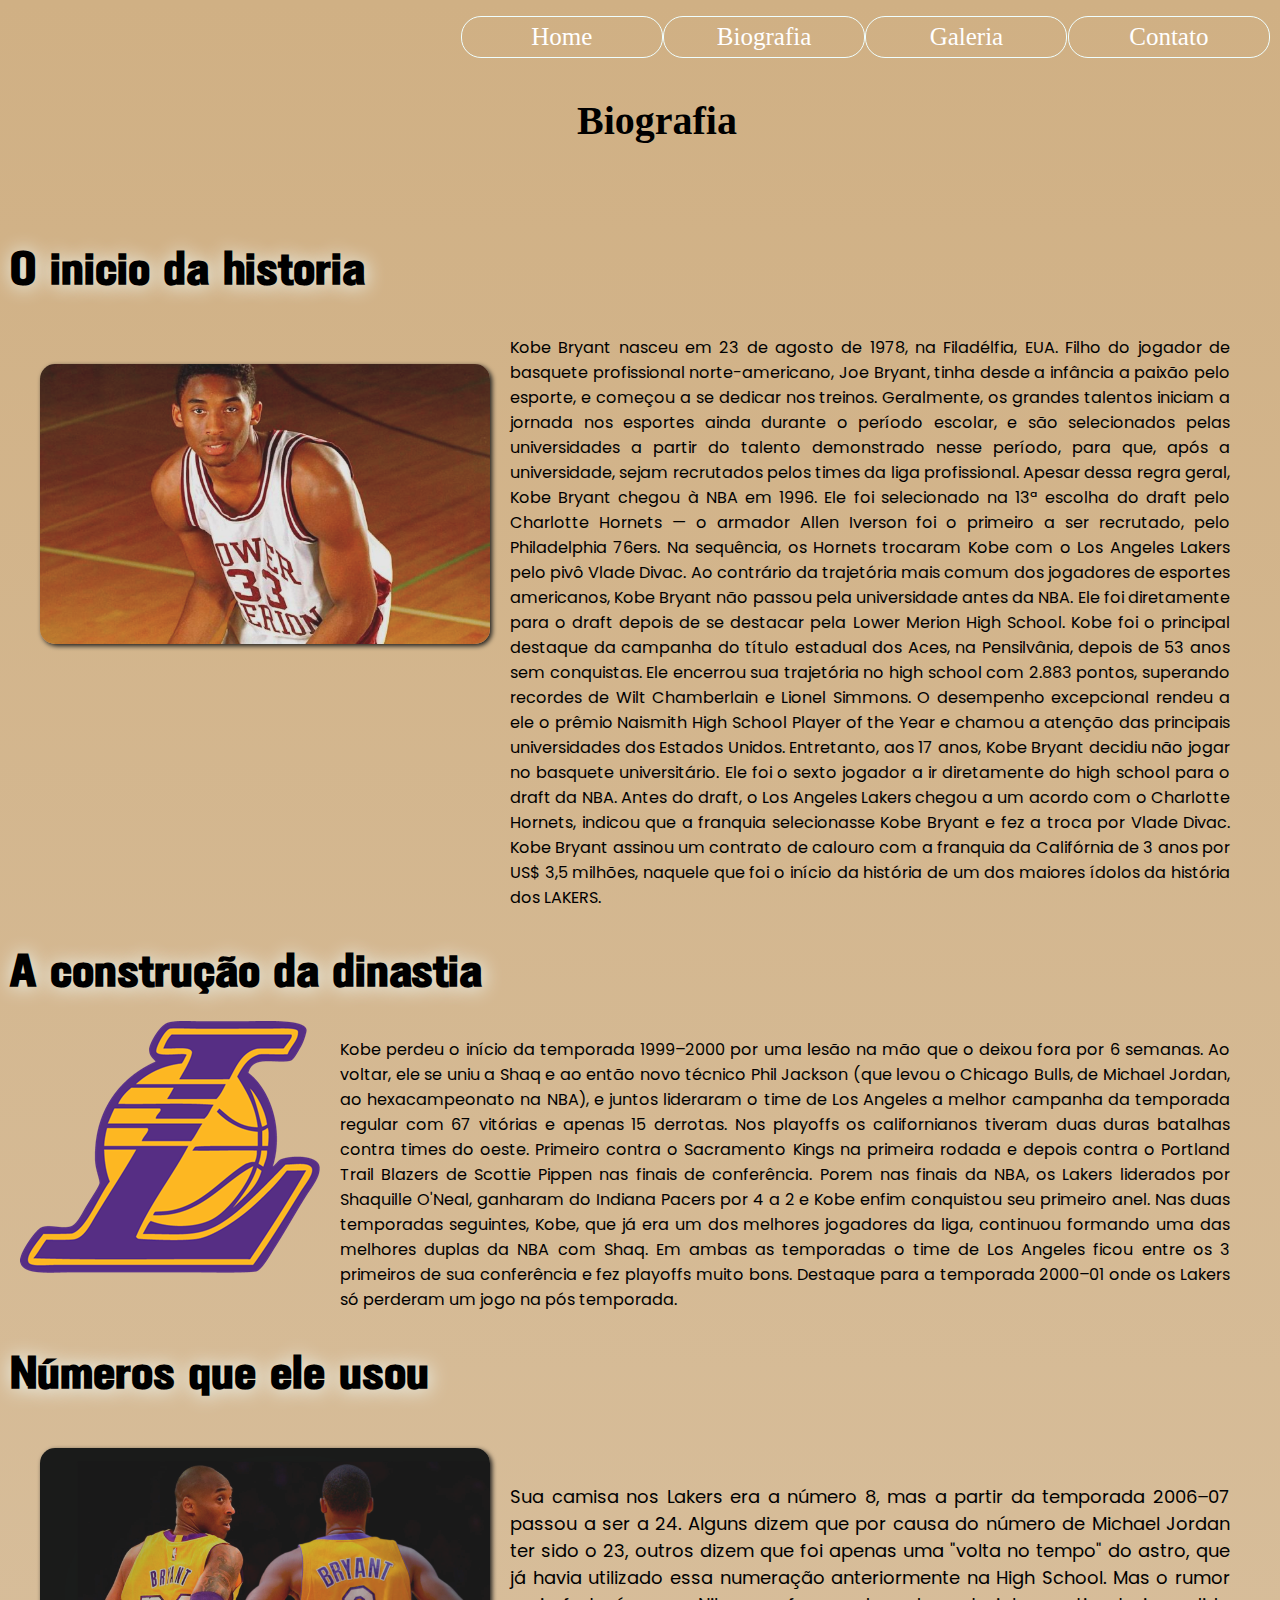
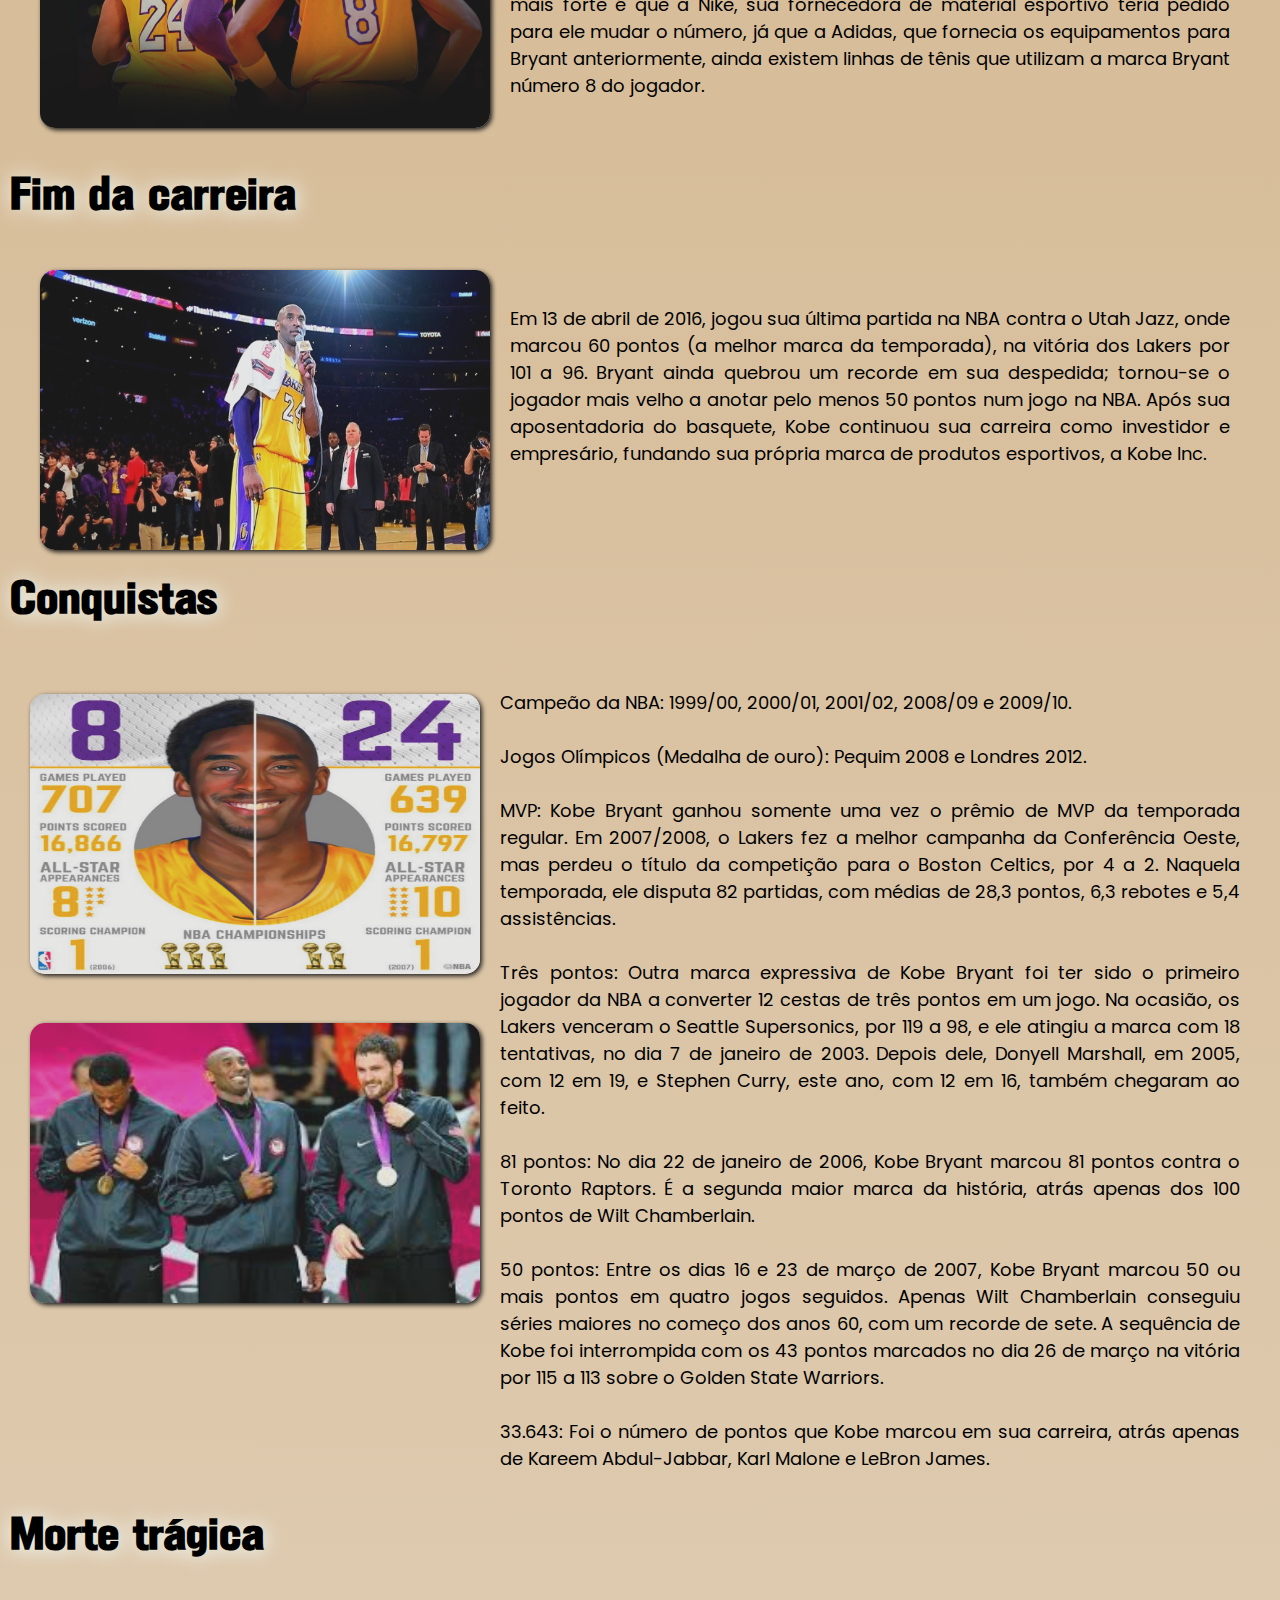
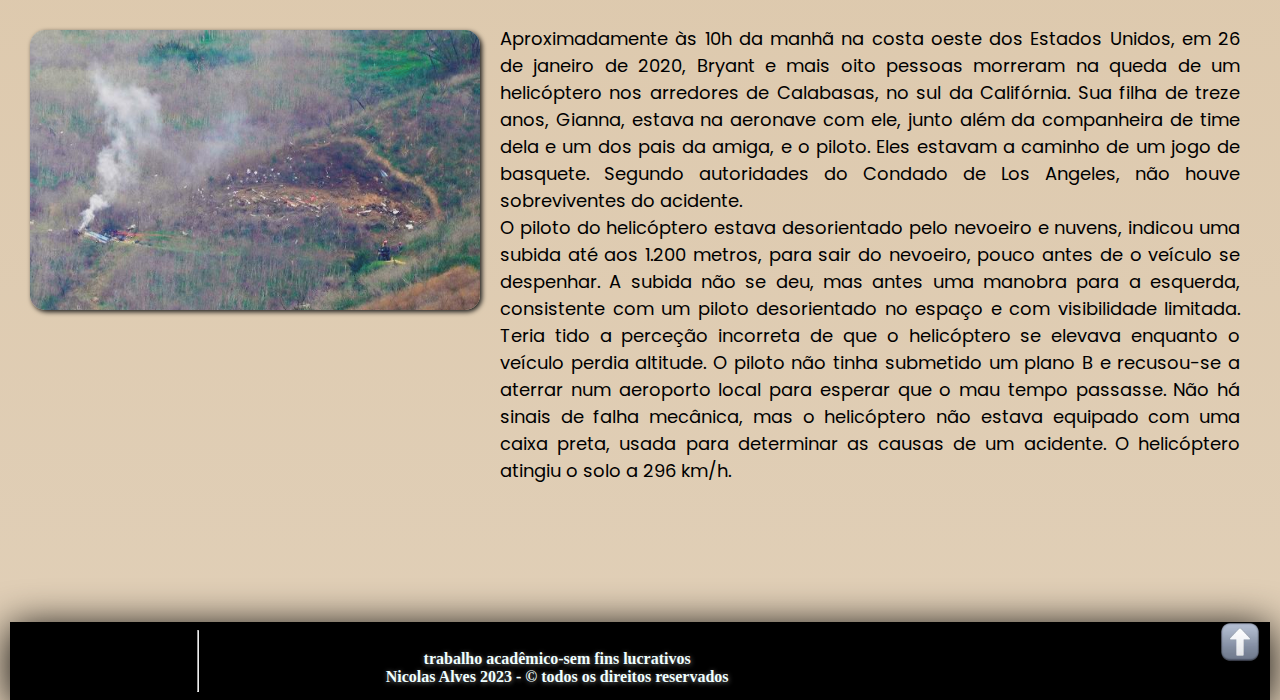
<file: biografia.html>
<!DOCTYPE html>
<html>

<head>
  <title>Biografia</title>
  <meta charset="UTF-8">
  <link rel="icon" type="image/jpg" href="(Nic) fotos, audio, videos/icone-removebg-preview (1).png">
  <link rel="stylesheet" type="text/css" href="estilo css 2.css">
</head>

<body class="bio">
  <nav class="menu">
    <ul>
      <a href="contato.html">
        <li>Contato</li>
      </a>
      <a href="galeria.html">
        <li> Galeria</li>
      </a>
      <a href="biografia.html">
        <li>Biografia</li>
      </a>
      <a href="index.html">
        <li>Home</li>
      </a>
    </ul>
  </nav>
  <br><br><br>
  <h1 class="titulob">Biografia</h1>
  <br><br><br>
  <h1 class="hs2">O inicio da historia</h1>
  <div class="historia">
    <div class="historia1"><img src="(Nic) fotos, audio, videos/kobe.jpg"></div>
    <p>
      Kobe Bryant nasceu em 23 de agosto de 1978, na Filadélfia, EUA. Filho do jogador de basquete profissional
      norte-americano, Joe Bryant, tinha desde a infância a paixão pelo esporte, e começou a se dedicar nos treinos.
      Geralmente, os grandes talentos iniciam a jornada nos esportes ainda durante o período escolar, e são selecionados
      pelas universidades a partir do talento demonstrado nesse período, para que, após a universidade, sejam recrutados
      pelos times da liga profissional.
      Apesar dessa regra geral, Kobe Bryant chegou à NBA em 1996. Ele foi selecionado na 13ª escolha do draft pelo
      Charlotte Hornets — o armador Allen Iverson foi o primeiro a ser recrutado, pelo Philadelphia 76ers. Na sequência,
      os Hornets trocaram Kobe com o Los Angeles Lakers pelo pivô Vlade Divac.
      Ao contrário da trajetória mais comum dos jogadores de esportes americanos, Kobe Bryant não passou pela
      universidade antes da NBA. Ele foi diretamente para o draft depois de se destacar pela Lower Merion High School.
      Kobe foi o principal destaque da campanha do título estadual dos Aces, na Pensilvânia, depois de 53 anos sem
      conquistas. Ele encerrou sua trajetória no high school com 2.883 pontos, superando recordes de Wilt Chamberlain e
      Lionel Simmons.
      O desempenho excepcional rendeu a ele o prêmio Naismith High School Player of the Year e chamou a atenção das
      principais universidades dos Estados Unidos.
      Entretanto, aos 17 anos, Kobe Bryant decidiu não jogar no basquete universitário. Ele foi o sexto jogador a ir
      diretamente do high school para o draft da NBA.
      Antes do draft, o Los Angeles Lakers chegou a um acordo com o Charlotte Hornets, indicou que a franquia
      selecionasse Kobe Bryant e fez a troca por Vlade Divac.
      Kobe Bryant assinou um contrato de calouro com a franquia da Califórnia de 3 anos por US$ 3,5 milhões, naquele que
      foi o início da história de um dos maiores ídolos da história dos LAKERS.
      <br>
    </p>
  </div>
  <h1 class="hs2">A construção da dinastia</h1>
  <div class="dinastia">
    <div class="Lakers"><img src="(Nic) fotos, audio, videos/icone lakers.png"></div>
    <p>
      Kobe perdeu o início da temporada 1999–2000 por uma lesão na mão que o deixou fora por 6 semanas. Ao voltar, ele
      se uniu a Shaq e ao então novo técnico Phil Jackson (que levou o Chicago Bulls, de Michael Jordan, ao
      hexacampeonato na NBA), e juntos lideraram o time de Los Angeles a melhor campanha da temporada regular com 67
      vitórias e apenas 15 derrotas. Nos playoffs os californianos tiveram duas duras batalhas contra times do oeste.
      Primeiro contra o Sacramento Kings na primeira rodada e depois contra o Portland Trail Blazers de Scottie Pippen
      nas finais de conferência. Porem nas finais da NBA, os Lakers liderados por Shaquille O'Neal, ganharam do Indiana
      Pacers por 4 a 2 e Kobe enfim conquistou seu primeiro anel.
      Nas duas temporadas seguintes, Kobe, que já era um dos melhores jogadores da liga, continuou formando uma das
      melhores duplas da NBA com Shaq. Em ambas as temporadas o time de Los Angeles ficou entre os 3 primeiros de sua
      conferência e fez playoffs muito bons. Destaque para a temporada 2000–01 onde os Lakers só perderam um jogo na pós
      temporada.
    </p>
  </div>
  <h1 class="hs2">Números que ele usou</h1>
  <div class="cami">
    <div class="camisas"> <img src="(Nic) fotos, audio, videos/Camisas.jpg"></div>
    <p>
      Sua camisa nos Lakers era a número 8, mas a partir da temporada 2006–07 passou a ser a 24.
      Alguns dizem que por causa do número de Michael Jordan ter sido o 23,
      outros dizem que foi apenas uma "volta no tempo" do astro, que já havia utilizado
      essa numeração anteriormente na High School.
      Mas o rumor mais forte é que a Nike,
      sua fornecedora de material esportivo teria pedido para ele mudar o número,
      já que a Adidas, que fornecia os equipamentos para Bryant anteriormente,
      ainda existem linhas de tênis que utilizam a marca Bryant número 8 do jogador.
    </p>
  </div>
  <br>
  <h1 class="hs2">Fim da carreira</h1>
  <div class="fim">
    <div class="Fim"><img src="(Nic) fotos, audio, videos/Fim.jpg"></div>
    <p>
      Em 13 de abril de 2016, jogou sua última partida na NBA contra o Utah Jazz, onde marcou 60 pontos (a melhor marca
      da temporada), na vitória dos Lakers por 101 a 96.
      Bryant ainda quebrou um recorde em sua despedida; tornou-se o jogador mais velho a anotar pelo menos 50 pontos num
      jogo na NBA.
      Após sua aposentadoria do basquete, Kobe continuou sua carreira como investidor e empresário, fundando sua própria
      marca de produtos esportivos, a Kobe Inc.
    </p>
  </div>
  <h1 class="hs2">Conquistas</h1>
  <div class="conq">
    <div class="co"><img src="(Nic) fotos, audio, videos/kobe conquistas.jpg">
      <img src="(Nic) fotos, audio, videos/olimpiadas.jpg">
    </div>
    <p>
      Campeão da NBA:
      1999/00, 2000/01, 2001/02, 2008/09 e 2009/10.
      <br>
      <br>
      Jogos Olímpicos
      (Medalha de ouro): Pequim 2008 e Londres 2012.
      <br>
      <br>
      MVP:
      Kobe Bryant ganhou somente uma vez o prêmio de MVP da temporada regular. Em 2007/2008, o Lakers fez a melhor
      campanha da Conferência Oeste, mas perdeu o título da competição para o Boston Celtics, por 4 a 2. Naquela
      temporada, ele disputa 82 partidas, com médias de 28,3 pontos, 6,3 rebotes e 5,4 assistências.
      <br>
      <br>
      Três pontos:
      Outra marca expressiva de Kobe Bryant foi ter sido o primeiro jogador da NBA a converter 12 cestas de três pontos
      em um jogo. Na ocasião, os Lakers venceram o Seattle Supersonics, por 119 a 98, e ele atingiu a marca com 18
      tentativas, no dia 7 de janeiro de 2003. Depois dele, Donyell Marshall, em 2005, com 12 em 19, e Stephen Curry,
      este ano, com 12 em 16, também chegaram ao feito.
      <br>
      <br>
      81 pontos:
      No dia 22 de janeiro de 2006, Kobe Bryant marcou 81 pontos contra o Toronto Raptors. É a segunda maior marca da
      história, atrás apenas dos 100 pontos de Wilt Chamberlain.
      <br>
      <br>
      50 pontos:
      Entre os dias 16 e 23 de março de 2007, Kobe Bryant marcou 50 ou mais pontos em quatro jogos seguidos. Apenas Wilt
      Chamberlain conseguiu séries maiores no começo dos anos 60, com um recorde de sete. A sequência de Kobe foi
      interrompida com os 43 pontos marcados no dia 26 de março na vitória por 115 a 113 sobre o Golden State Warriors.
      <br>
      <br>
      33.643:
      Foi o número de pontos que Kobe marcou em sua carreira, atrás apenas de Kareem Abdul-Jabbar, Karl Malone e LeBron
      James.
    </p>
  </div>
  <h1 class="hs2">Morte trágica</h1>
  <div class="morte">
    <div class="mimg"><img src="(Nic) fotos, audio, videos/acidente kobe.jpg"></div>
    <p>
      Aproximadamente às 10h da manhã na costa oeste dos Estados Unidos, em 26 de janeiro de 2020, Bryant e mais oito
      pessoas morreram na queda de um helicóptero nos arredores de Calabasas, no sul da Califórnia. Sua filha de treze
      anos, Gianna, estava na aeronave com ele, junto além da companheira de time dela e um dos pais da amiga, e o
      piloto. Eles estavam a caminho de um jogo de basquete. Segundo autoridades do Condado de Los Angeles, não houve
      sobreviventes do acidente.
      <br>
      O piloto do helicóptero estava desorientado pelo nevoeiro e nuvens, indicou uma subida até aos 1.200 metros, para
      sair do nevoeiro, pouco antes de o veículo se despenhar. A subida não se deu, mas antes uma manobra para a
      esquerda, consistente com um piloto desorientado no espaço e com visibilidade limitada. Teria tido a perceção
      incorreta de que o helicóptero se elevava enquanto o veículo perdia altitude. O piloto não tinha submetido um
      plano B e recusou-se a aterrar num aeroporto local para esperar que o mau tempo passasse. Não há sinais de falha
      mecânica, mas o helicóptero não estava equipado com uma caixa preta, usada para determinar as causas de um
      acidente. O helicóptero atingiu o solo a 296 km/h.
    </p>
  </div>
  <div class="hr">
    <hr>
    <h4 class="rod">trabalho acadêmico-sem fins lucrativos<br>Nicolas Alves 2023 - &copy todos os direitos reservados</h4>
    <a href="#"><img src="(Nic) fotos, audio, videos/seta fim.webp"></a>
  </div>
</body>

</html>
</file>
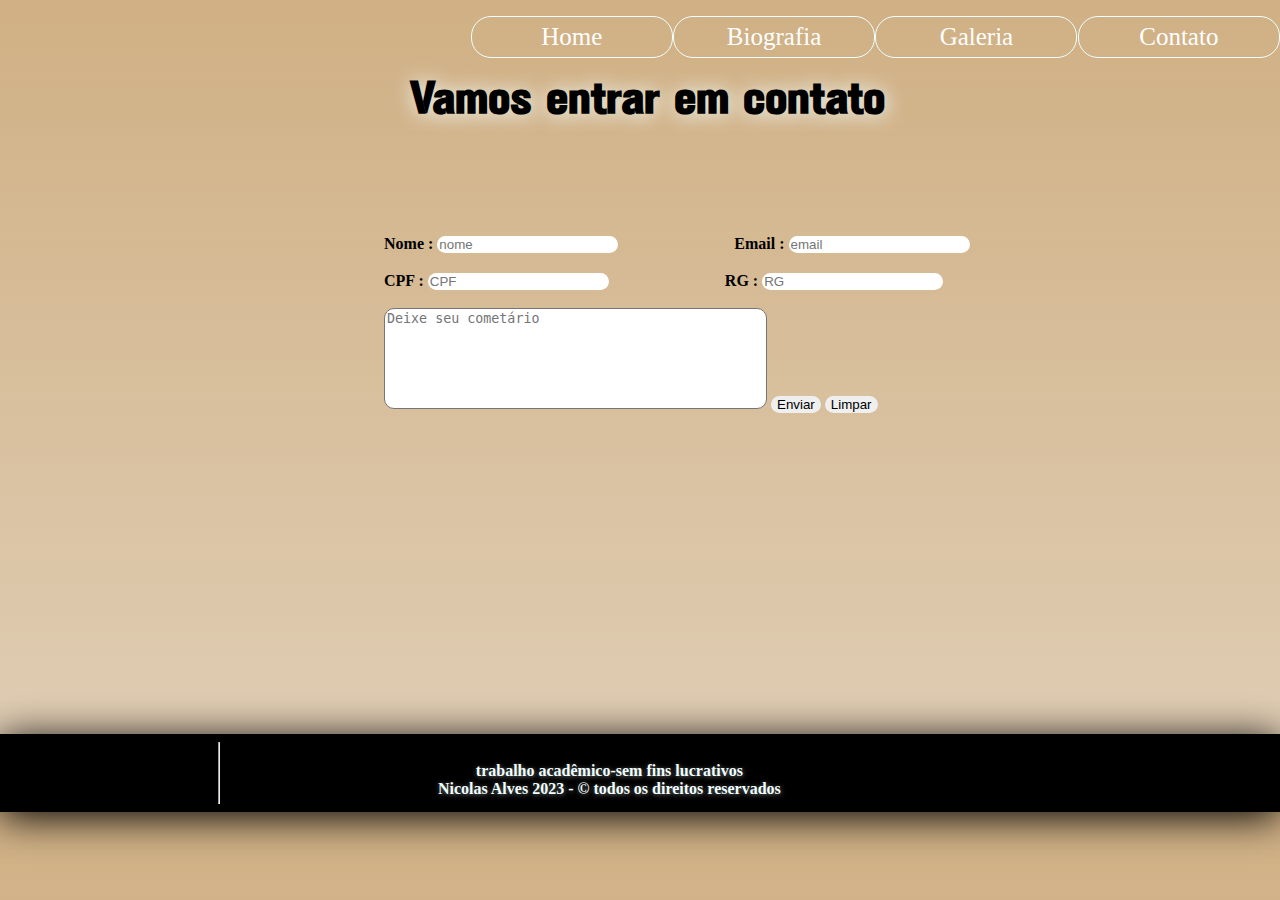
<file: contato.html>
<!DOCTYPE html><!--Nicolas Alves, prof:Celia pw1-->
<html>

<head>
    <title>Entrar em contato conosco</title>
    <meta charset="UTF-8">
    <link rel="icon" type="image/jpg" href="(Nic) fotos, audio, videos/icone-removebg-preview (1).png">
    <link rel="stylesheet" type="text/css" href="estilo css 2.css">
    <!--abrir java-->
    <script language="javascript" type="text/javascript">
        function validar() {
            var nome = form1.nome.value;
            var CPF = form1.CPF.value;
            var RG = form1.RG.value;
            var email = form1.email.value;
            if (nome == "") {
                alert('Por favor, preencha o campo com seu nome');
                form1.nome.focus();
                return false;
            }
            if (email == "") {
                alert('Por favor, preencha o campo com seu email');
                form1.email.focus();
                return false;
            }
            if (CPF == "") {
                alert('Por favor, preencha o campo com seu CPF');
                form1.CPF.focus();
                return false;
            }
            if (RG == "") {
                alert('Por favor, preencha o campo com seu RG');
                form1.RG.focus();
                return false;
            }

            return true;
        }
    </script><!--fechamento de java-->
</head>

<body>
    <nav class="menu">
        <ul>
            <a href="contato.html">
                <li>Contato</li>
            </a>
            <a href="galeria.html">
                <li> Galeria</li>
            </a>
            <a href="biografia.html">
                <li>Biografia</li>
            </a>
            <a href="index.html">
                <li>Home</li>
            </a>
        </ul>
    </nav>
    <br>
    <h1 class="formulario">Vamos entrar em contato</h1>
    <div class="form">
        <p center>
        <form name="form1" action="fim contato.html" method="get">
            <b>Nome : </b> <input type="text" placeholder="nome" name="nome">
            <font>⠀⠀⠀⠀⠀⠀⠀⠀⠀</font>
            <b>Email : </b> <input type="text" placeholder="email" name="email"><br><br>
            <b>CPF : </b> <input type="text" placeholder="CPF" name="CPF">
            <font>⠀⠀⠀⠀⠀⠀⠀⠀⠀</font>
            <b>RG : </b><input type="text" placeholder="RG" name="RG"><br><br>
            <textarea cols="45" rols="25" placeholder="Deixe seu cometário" name="comentario"></textarea>

            <input type="submit" onclick="return validar()" value="Enviar">
            <input type="reset" name="limpa" value="Limpar">
        </form>
        </p>
    </div>
    <br><br><br>
    <br>
    <div class="hr">
        <hr>
        <h4 class="rod">trabalho acadêmico-sem fins lucrativos<br>Nicolas Alves 2023 - &copy todos os direitos reservados</h4>
      </div>
</body>

</html>
</file>
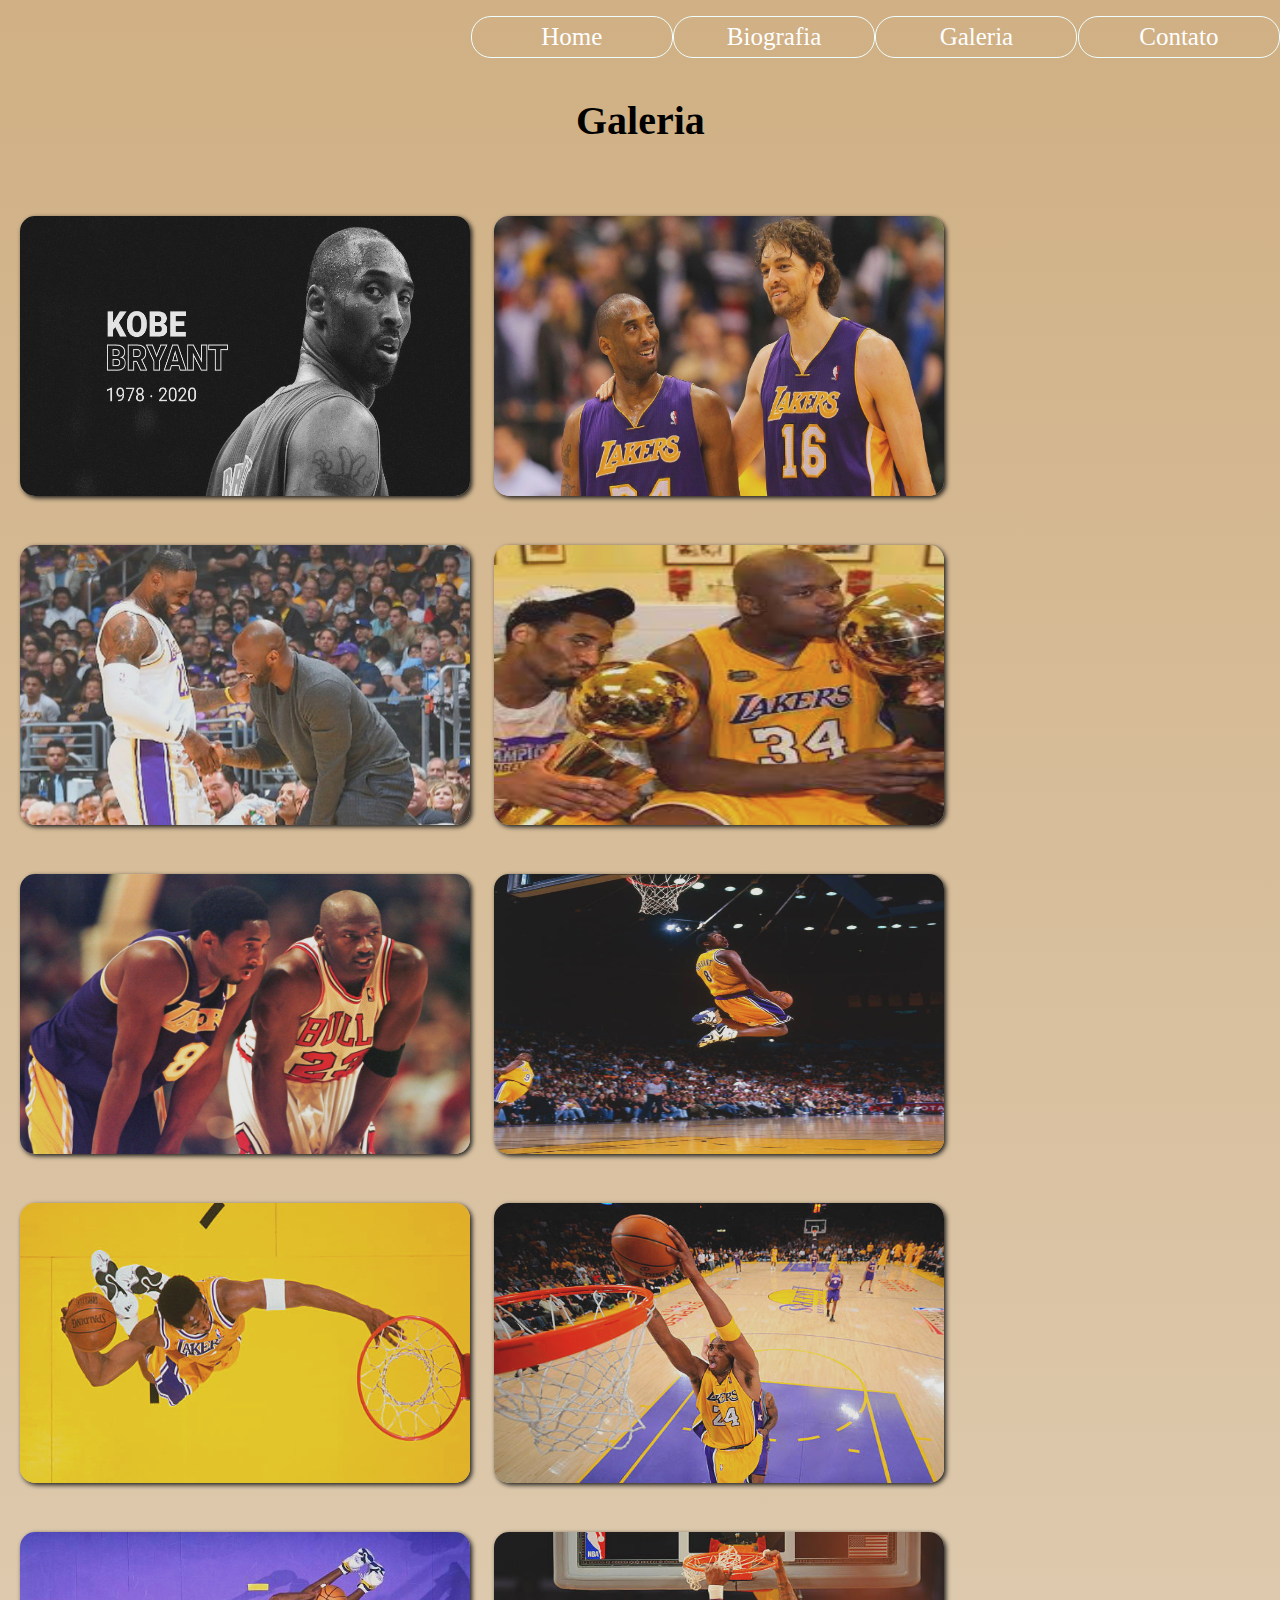
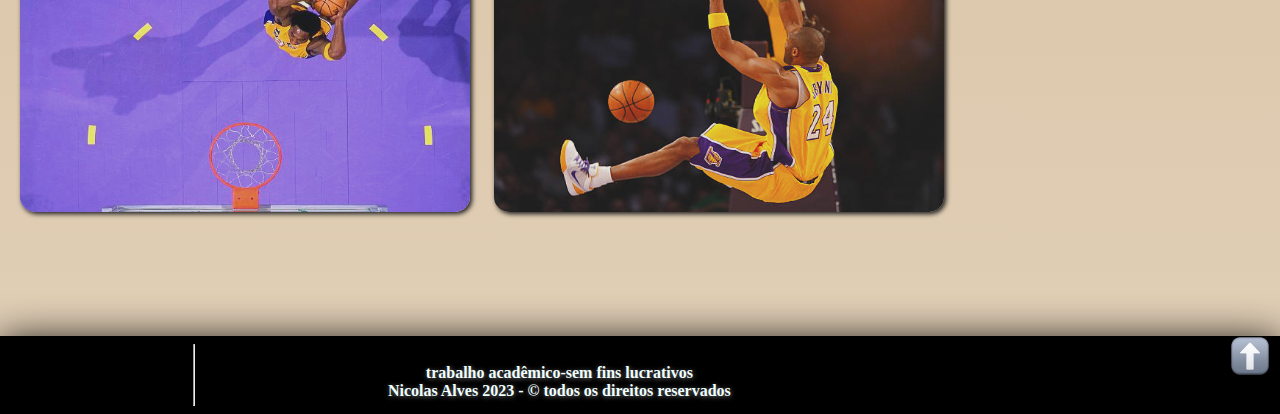
<file: galeria.html>
<!DOCTYPE html>
<html>

<head>
  <title>Galeria</title>
  <meta charset="UTF-8">
  <link rel="icon" type="image/jpg" href="(Nic) fotos, audio, videos/Icone.png">
  <link rel="stylesheet" type="text/css" href="estilo css 2.css">
</head>
</head>

<body>
  <nav class="menu">
    <ul>
      <a href="contato.html">
        <li>Contato</li>
      </a>
      <a href="galeria.html">
        <li> Galeria</li>
      </a>
      <a href="biografia.html">
        <li>Biografia</li>
      </a>
      <a href="index.html">
        <li>Home</li>
      </a>
    </ul>
  </nav>
  <br><br><br>
  <h1 class="titulob">Galeria</h1>
  <div class="galeria">
    <img src="(Nic) fotos, audio, videos/kobe morte.jpg">
    <img src="(Nic) fotos, audio, videos/gasol e kobe.jpeg">
    <img src="(Nic) fotos, audio, videos/Lebron e kobe.jpg">
    <img src="(Nic) fotos, audio, videos/shaq e Kobe.jpeg">
    <img src="(Nic) fotos, audio, videos/MJ e kobe.jpg">
    <img src="(Nic) fotos, audio, videos/dunk1.jpg">
    <img src="(Nic) fotos, audio, videos/dunk2.jpg">
    <img src="(Nic) fotos, audio, videos/dunk3.jpg">
    <img src="(Nic) fotos, audio, videos/dunk4.jpg">
    <img src="(Nic) fotos, audio, videos/dunk5.jpg">
  </div>
  <div class="hr">
    <hr>
    <h4 class="rod">trabalho acadêmico-sem fins lucrativos<br>Nicolas Alves 2023 - &copy todos os direitos reservados</h4>
    <a href="#"><img src="(Nic) fotos, audio, videos/seta fim.webp"></a>
  </div>
</body>

</html>
</file>
<file: estilo css 2.css>
@import url('https://fonts.googleapis.com/css2?family=Poppins:wght@300&display=swap');

@font-face{
    font-family:'gunplay rg';
    src: url('gunplay\ rg.otf')
    format('truetype');
}
h1.home1{
    font-family: gunplay rg ;
    font-size: 80px;
    text-shadow: 5px 5px 5px azure;

}
body{
    background:linear-gradient(#d0b084,#d0b0848a);
    height: 100%;
}
.bodyindex{
    background: linear-gradient(#d0b0848a, #3f2702);
}
img.imghome{
    filter: saturate(5.8), contrast(3.5),grayscale(6);
    border-radius: 20px;
    height: 350px;
    box-shadow: 5px 5px 3px black;
}
.divhome{
    width: 100%;
    text-align: center;
}
body{
    margin:0px;
    padding:0px;
    background-color: #f4f4f4;
}

.menu ul li{
     background-color: none;
     color: white;
     float: right;   
     width: 200px; 
     height: 40px; 
     display: block;
     text-align:center;
     line-height: 40px;
     font-size: 25px;
     position:relative;
     border: 1px solid azure;
     border-radius: 20px ;
     margin: 0.2px;
     
}
.menu ul li:hover{
         background-color:azure;
         color: black;
         border-radius: 20px;
         border:1px solid #000;
         transition: 1s;
}
.menu ul{
       padding:0px;
}
.menu ul ul{
       display: none;
}
               
.menu ul li:hover  > ul{
       display: block;
}
.menu ul ul ul{
        margin-left: 201px;
         top: 0px;
         position: absolute;
}
        
.menu ul ul li:hover{
        background-color:azure;
        color: #000;
        transition: 1s;
}
.menu a{
        color:white;
        text-decoration: none; 
        transition: 1s;
}
.hr{
    box-shadow: 0px 5px 40px #000;
    height: 78px;
    width: 100%;
    background-color:#000;
    text-align: center;
    margin-top: 120px;
    display: flex;
}
.rod{
    color: azure;
    text-shadow: 0.5px 0.5px 5px #7c7c7cf8 ;
    margin-top: 28px;
    margin-right: 39%;
}
html{
    user-select: none;
}
.historia{
    margin-left: 10px;
    margin-right: 10px;
    display: flex;
}

.hs2{
    font-family: gunplay rg ;
    font-size: 40px;
    text-shadow: 1px 1px 20px azure;
    margin-top: 20px;
}
.historia p{
    margin-left: 20px;
    font-size: 16.1px;
    font-family:'poppins', sans-serif;
    text-align: justify;
    margin-right: 30px;
    
}
.historia1 img{
    filter: saturate(2) grayscale(0.2) contrast(0.8);
    margin-top: 45px;
    border-radius: 15px;
    height: 280px;
    width: 450px;
    margin-left: 20px;
    box-shadow: 2px 2px 5px black;
    transition: 5s;  
}
.historia1 img:hover{
    filter: saturate(2) grayscale(4) contrast(0.8);
    margin-top: 45px;
    border-radius: 15px;
    height: 280px;
    width: 450px;
    margin-left: 20px;
    box-shadow: 3px 3px 5px black;
    transition: 5s;
}
.dinastia{
    display: flex;
    margin-left: 10px;
    margin-right: 10px;
}
.dinastia p{
    margin-left: 20px;
    font-size: 16.1px;
    font-family:'poppins', sans-serif;
    text-align: justify;
    margin-right: 30px;
}
.cami{
    margin-top: -20px;
    display: flex;
    margin-left: 10px;
    margin-right: 10px;
}
.cami p{
    margin-top: 80px;
    margin-left: 20px;
    font-size: 18px;
    font-family:'poppins', sans-serif;
    text-align: justify;
    margin-right: 30px;
}
.camisas img{
    filter: saturate(1.5) grayscale(0.1) contrast(0.8);
    margin-top: 45px;
    border-radius: 15px;
    height: 280px;
    width: 450px;
    margin-left: 20px;
    box-shadow: 2px 2px 5px black;
    transition: 5s;
}
.camisas img:hover{
    filter: saturate(2) grayscale(4) contrast(0.8);
    margin-top: 45px;
    border-radius: 15px;
    height: 280px;
    width: 450px;
    margin-left: 20px;
    box-shadow: 3px 3px 5px black;
    transition: 5s;
}
.bio{
    margin-left: 10px;
    margin-right: 10px;
}
.Fim img{
    filter: saturate(1.5) grayscale(0.1) contrast(0.8);
    margin-top: 45px;
    border-radius: 15px;
    height: 280px;
    width: 450px;
    margin-left: 20px;
    box-shadow: 2px 2px 5px black;
    transition: 5s;
}
.Fim img:hover{
    filter: saturate(2) grayscale(4) contrast(0.8);
    margin-top: 45px;
    border-radius: 15px;
    height: 280px;
    width: 450px;
    margin-left: 20px;
    box-shadow: 3px 3px 5px black;
    transition: 5s;
}
.fim{
    margin-top: -20px;
    display: flex;
    margin-left: 10px;
    margin-right: 10px;
}
.fim p{
    margin-top: 80px;
    margin-left: 20px;
    font-size: 18px;
    font-family:'poppins', sans-serif;
    text-align: justify;
    margin-right: 30px;
}
.co img{
    filter: saturate(1.5) grayscale(0.1) contrast(0.8);
    margin-top: 45px;
    border-radius: 15px;
    height: 280px;
    width: 450px;
    margin-left: 20px;
    box-shadow: 2px 2px 5px black;
    transition: 5s;
}
.conq{
    display: flex;
}
.conq p{
    margin-top: 40px;
    margin-left: 20px;
    font-size: 18px;
    font-family:'poppins', sans-serif;
    text-align: justify;
    margin-right: 30px;
}
.mimg img{
    filter: saturate(1.5) grayscale(0.1) contrast(0.8);
    margin-top: 45px;
    border-radius: 15px;
    height: 280px;
    width: 450px;
    margin-left: 20px;
    box-shadow: 2px 2px 5px black;
    transition: 5s;
}
.morte{
    display: flex;
}
.morte p{
    margin-top: 40px;
    margin-left: 20px;
    font-size: 18px;
    font-family:'poppins', sans-serif;
    text-align: justify;
    margin-right: 30px;
}

.mimg img:hover{
    filter: saturate(2) grayscale(4) contrast(0.8);
    margin-top: 45px;
    border-radius: 15px;
    height: 280px;
    width: 450px;
    margin-left: 20px;
    box-shadow: 3px 3px 5px black;
    transition: 5s;
}
.titulob{
    font-size: 40px;
    font-family:Cambria, Cochin, Georgia, Times, 'Times New Roman', serif;
    margin-left: 45%;
}
.galeria img{
    filter: saturate(1.5) grayscale(0.1) contrast(0.8);
    margin-top: 45px;
    border-radius: 15px;
    height: 280px;
    width: 450px;
    margin-left: 20px;
    box-shadow: 2px 2px 5px black;
    transition: 5s;
}
.galeria{
    display: inline-block;
}
.form{
    margin-top: 112px;
    margin-left: 30%;
    display: flex;
    height: 34.2vh;
}
.form input{
    border-radius: 20px;
    border: #000;
}
.formulario{
    font-family: gunplay rg ;
    font-size: 40px;
    text-shadow: 1px 1px 20px azure;
    margin-top: 40px;
    margin-left: 32%;
}
.form textarea{
    resize: none;
    border-radius: 10px;
    height: 95px;
}
.cont{

    height: 90vh;
}
.contatofim{
    margin-top: 457px;
}
.hr img{
    height: 40px;
    width: 40px;
    margin-right: 10px;
}
</file>
